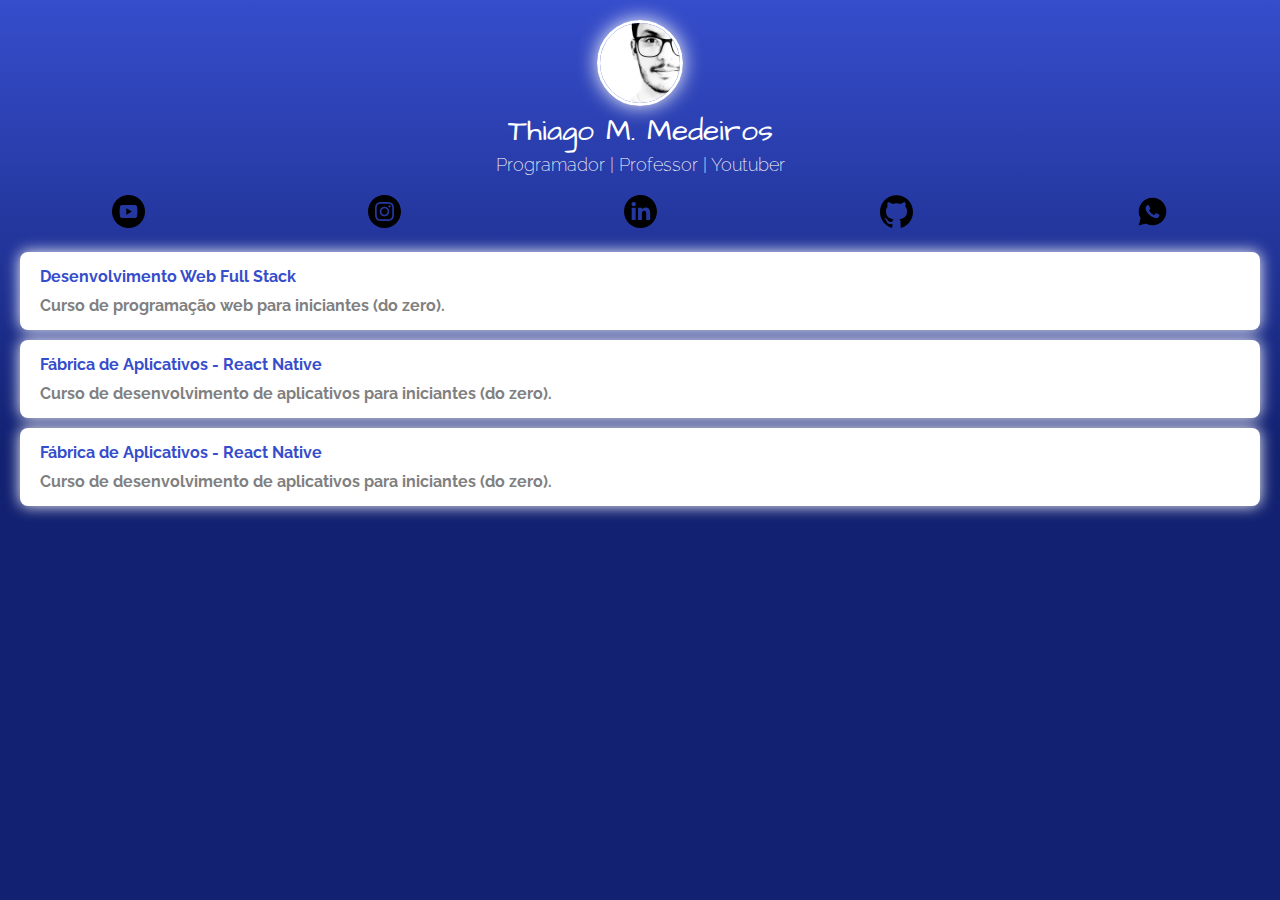
<file: index.html>
<!DOCTYPE html>
<html lang="pt-br">
<head>
    <meta charset="UTF-8">
    <meta http-equiv="X-UA-Compatible" content="IE=edge">
    <meta name="viewport" content="width=device-width, initial-scale=1.0">

    <link rel="preconnect" href="https://fonts.googleapis.com">
    <link rel="preconnect" href="https://fonts.gstatic.com" crossorigin>
    <link href="https://fonts.googleapis.com/css2?family=Architects+Daughter&family=Raleway&display=swap" rel="stylesheet">
    <link rel="stylesheet" href="css/style.css">

    <!-- Global site tag (gtag.js) - Google Analytics -->
    <script async src="https://www.googletagmanager.com/gtag/js?id=G-WCRXEQ2SC6"></script>
    <script>
        window.dataLayer = window.dataLayer || [];
        function gtag(){dataLayer.push(arguments);}
        gtag('js', new Date());

        gtag('config', 'G-WCRXEQ2SC6');
    </script>

    <title>Linktree</title>
</head>
<body>

    <div class="profile">
        <img src="img/thiago.jpg" alt="Thiago" class="foto-perfil">

        <h1>Thiago M. Medeiros</h1>

        <h2>Programador | Professor | Youtuber</h2>
    </div>

    <ul class="social">
        <li>
            <a href="">
                <img src="img/youtube.png" alt="Youtube">
            </a>
        </li>
        <li>
            <a href="">
                <img src="img/insta.svg" alt="Instagram">
            </a>
        </li>
        <li>
            <a href="">
                <img src="img/linkedin.svg" alt="Linkedin">
            </a>
        </li>
        <li>
            <a href="">
                <img src="img/github.svg" alt="Github">
            </a>
        </li>
        <li>
            <a href="https://wa.me/5511954573175">
                <img src="img/whatsapp.png" alt="Whatsapp">
            </a>
        </li>
    </ul>

    <ul class="links-list">
        <li>
            <a href="" alt="">
                Desenvolvimento Web Full Stack
                <span> Curso de programação web para iniciantes (do zero).</span>
            </a>
        </li>
        <li>
            <a href="" alt="">
                Fábrica de Aplicativos - React Native</h3>
                <span> Curso de desenvolvimento de aplicativos para iniciantes (do zero).</span>
            </a>
        </li>
        <li>
            <a href="" alt="">
                Fábrica de Aplicativos - React Native</h3>
                <span> Curso de desenvolvimento de aplicativos para iniciantes (do zero).</span>
            </a>
        </li>
    </ul>
</body>
</html>
</file>
<file: css/style.css>
/*Comando abaixo utiliazdo para aplicar uma configuração padrão em todas as vezes que a tag abaixo for inserida*/
* {
    padding: 0;
    margin: 0;
}


html, body{ 
    height: 100%;
    /*Comando serve para que o degrade da cor de fundo funcione corretamente em 100% da página*/
}

body{
    font-family: 'Raleway', sans-serif; /*Fonte adicionada no body, pelo fato de ser uma fonte utilizada em todo o documento*/
    color: white;
    background: rgb(54,77,204);
    background: linear-gradient(180deg, rgba(54,77,204,1) 0%, rgba(18,33,113,1) 50%);
}

.profile{
    text-align: center;
    padding-top: 20px;
}

.foto-perfil{
    width: 80px;
    border-radius: 50px;
    box-shadow: 0 0 20px white;
    border: 3px solid white;
}

h1{
    font-family: 'Architects Daughter', cursive;
    font-size: 30px;
    font-weight: 100;
    margin-bottom: 2px;
}

h2{
    font-size: 18px;
    font-weight: 200;
}

.social{
    display: flex; /* Faz com que os itens da lista fiquem um ao lado do outro*/
    justify-content: space-around; /*Dá um espaçamento igual ao redor de cada item*/
    /*justify-content: center; Serve quando se utiliza o display flex, e assim posiciona o conteúdo no centro*/
    list-style: none; /* Remover bolinhas da lista*/
    margin: 20px 0;
}

.social img{
    width: 33px;
}

/* Comando que eu inseri antes de ver o vídeo:
.links-list{
    background-color: #FFFFFF;
    margin: 15px;
    padding: 15px;
    text-align: justify;
    border-radius: 8px;
    box-shadow: 0 0 20px #FFFFFF;
    list-style: none;
}


h3{
    color: rgb(54,77,204);
    font-size: 15px;
    margin-bottom: 5px;
}

p{
    font-size: 13px;
}
*/

.links-list {
    list-style: none;
}

.links-list li{
    margin: 10px 20px;
}
.links-list li a {
    background-color: #FFFFFF;
    box-shadow: 0 0 15px #FFFFFF;
    text-decoration: none;
    display: block; /* O display serve para separar o texto, para não ficar um em cima do outro */
    padding: 15px 20px;
    border-radius: 8px;
    color: rgb(54,77,204);
    font-weight: bold;
}

.links-list li a span{
    display: block;
    margin-top: 10px;
    color: grey;
}
</file>
